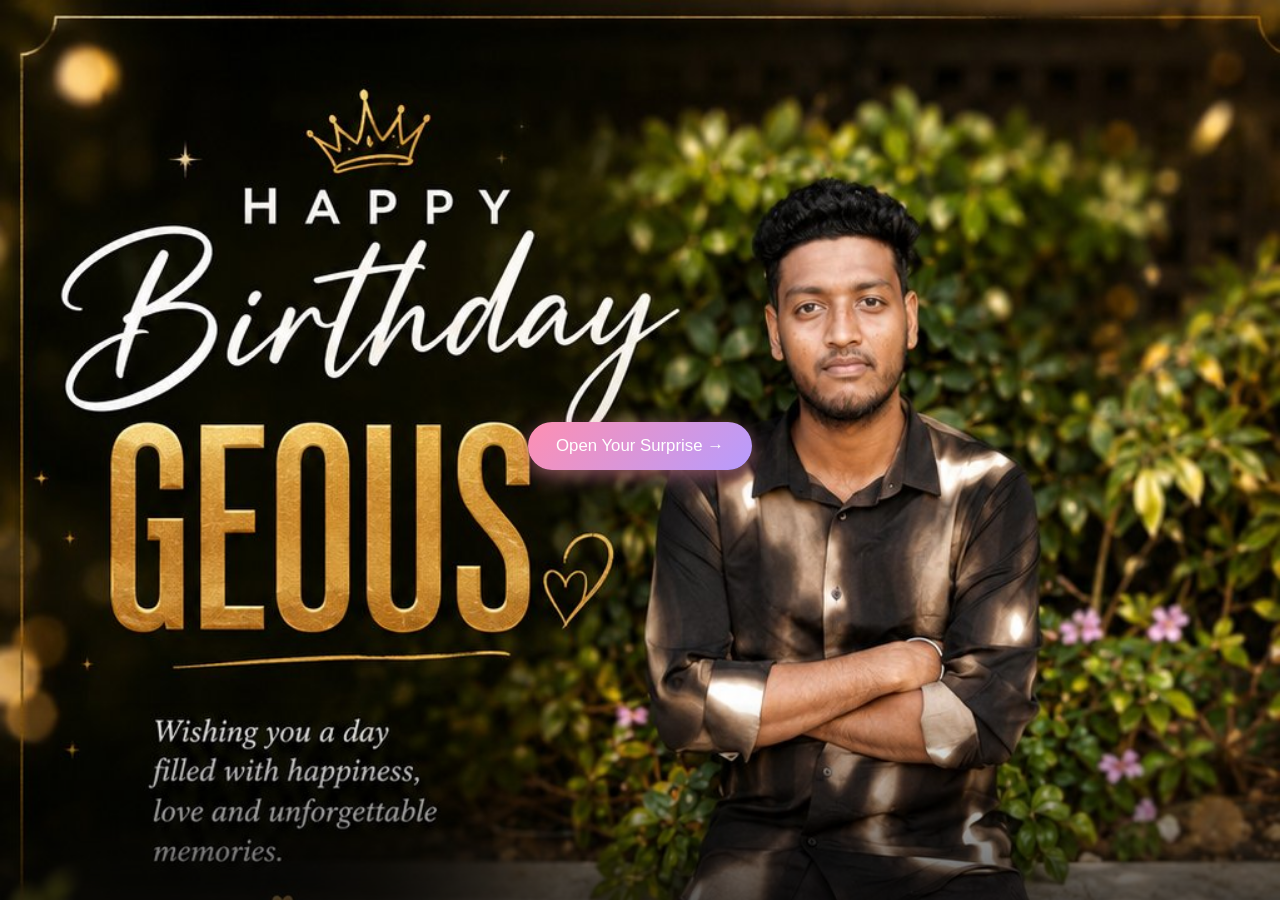
<file: index.html>
<!DOCTYPE html>
<html lang="en">
<head>
<meta charset="UTF-8">
<meta name="viewport" content="width=device-width, initial-scale=1">
<title>A surprise for you</title>
<link rel="stylesheet" href="style.css">
</head>
<body data-page="index">
<div class="wrap">
<p class="small">I made something special for you...</p>
<h1>Birthday<br>Surprise 🎁</h1>
<a class="btn" href="welcome.html">Open Your Surprise →</a>
</div>
<script src="script.js"></script>
</body>
</html>
</file>
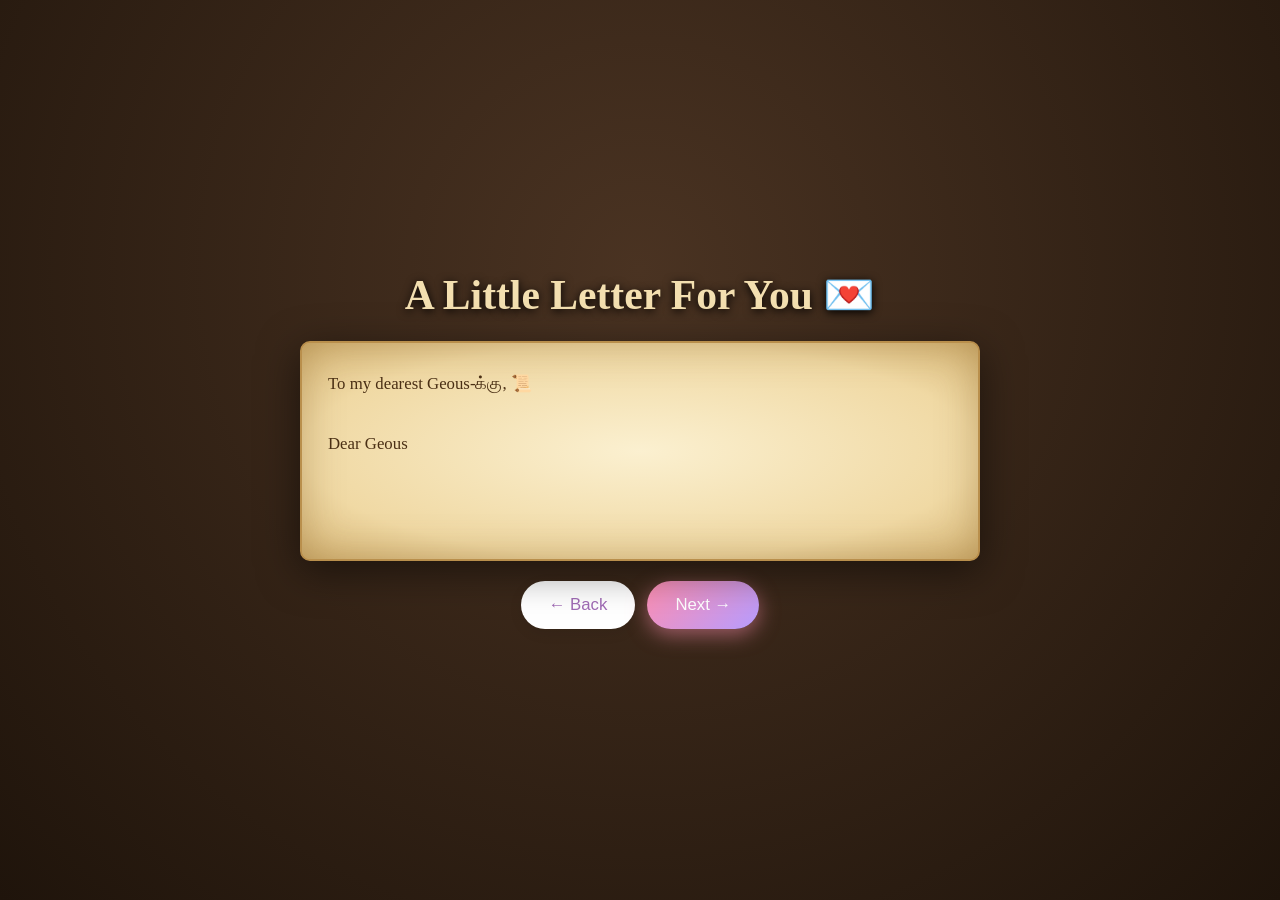
<file: letter.html>
<!DOCTYPE html>
<html lang="en">
<head>
<meta charset="UTF-8">
<meta name="viewport" content="width=device-width, initial-scale=1">
<title>A Little Letter</title>
<link rel="stylesheet" href="style.css">
</head>
<body data-page="letter">
<div class="wrap">
<h2>A Little Letter For You 💌</h2>
<div class="card letter" id="letterText"></div>
<div class="nav">
<a class="btn ghost" href="memories.html">← Back</a>
<a class="btn" href="surprise.html">Next →</a>
</div>
</div>
<script src="script.js"></script>
</body>
</html>
</file>
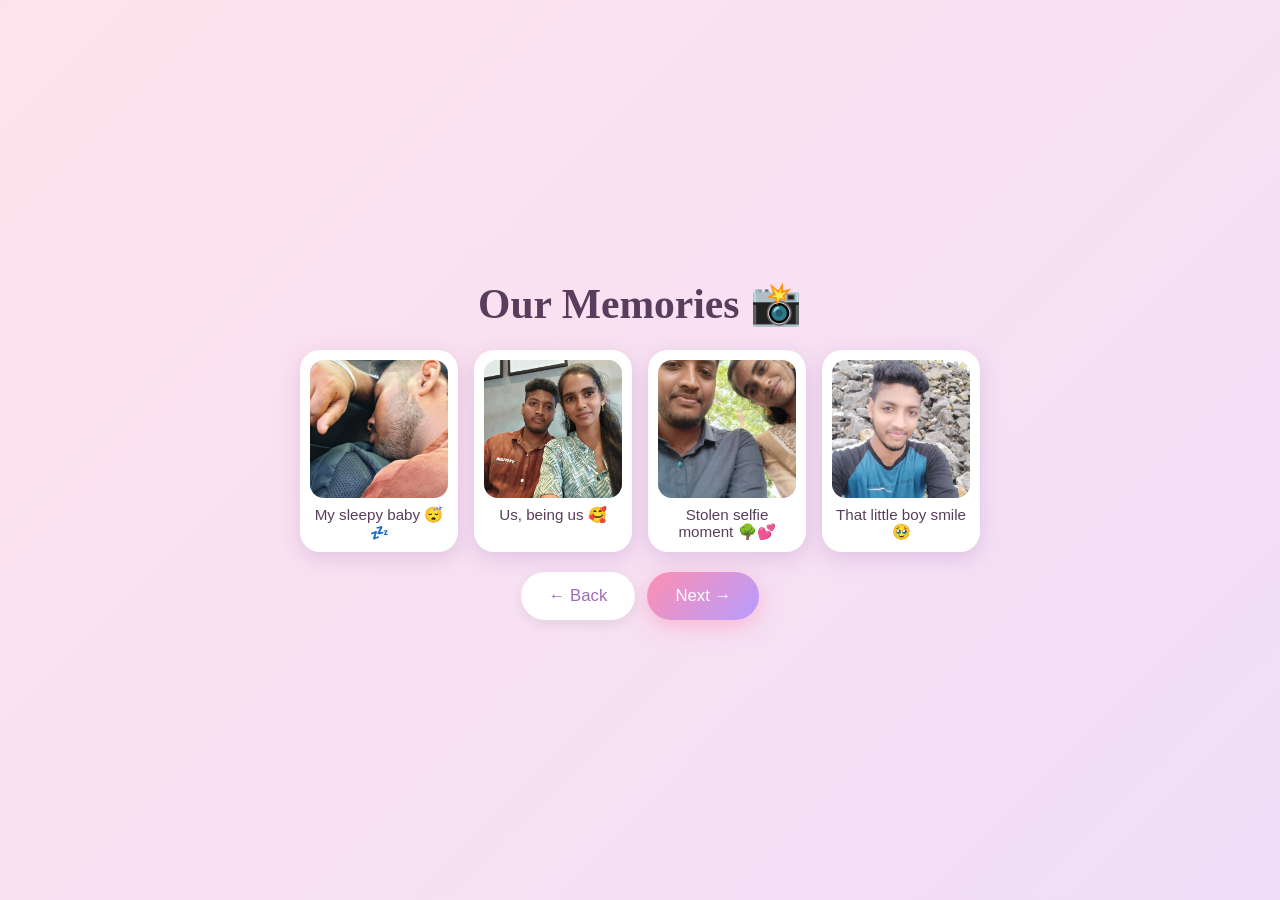
<file: memories.html>
<!DOCTYPE html>
<html lang="en">
<head>
<meta charset="UTF-8">
<meta name="viewport" content="width=device-width, initial-scale=1">
<title>Our Memories</title>
<link rel="stylesheet" href="style.css">
</head>
<body data-page="memories">
<div class="wrap">
<h2>Our Memories 📸</h2>
<div class="gallery" id="gallery"></div>
<div class="nav">
<a class="btn ghost" href="welcome.html">← Back</a>
<a class="btn" href="letter.html">Next →</a>
</div>
</div>
<script src="script.js"></script>
</body>
</html>
</file>
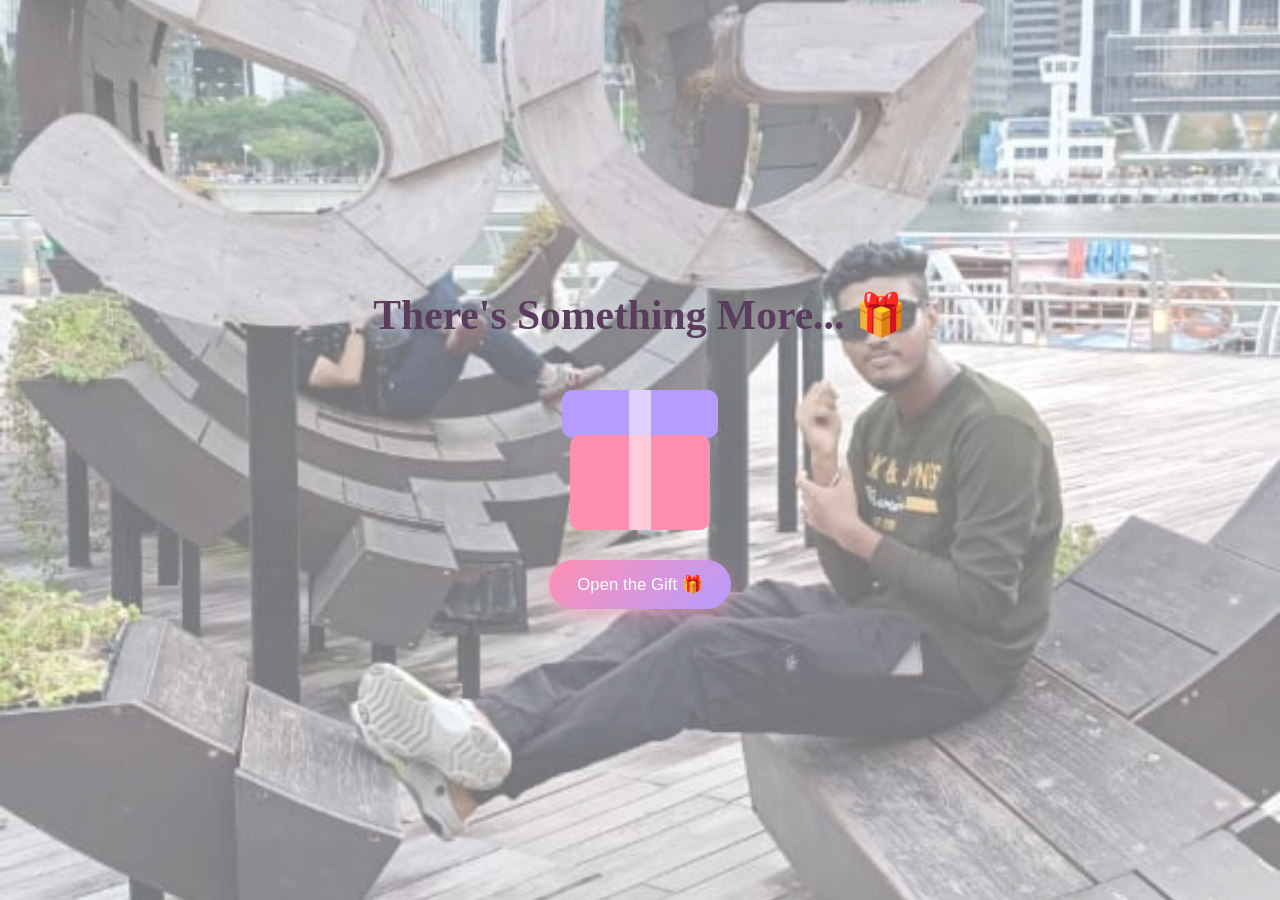
<file: surprise.html>
<!DOCTYPE html>
<html lang="en">
<head>
<meta charset="UTF-8">
<meta name="viewport" content="width=device-width, initial-scale=1">
<title>There is more</title>
<link rel="stylesheet" href="style.css">
</head>
<body data-page="surprise">
<div class="wrap">
<h2>There's Something More... 🎁</h2>
<div class="gift" id="gift"><div class="lid"></div><div class="box"></div></div>
<button class="btn" id="openBtn">Open the Gift 🎁</button>
<p class="card hidden" id="reveal"></p>
<a class="btn hidden" id="nextBtn" href="question.html">One Last Thing →</a>
</div>
<script src="script.js"></script>
</body>
</html>
</file>
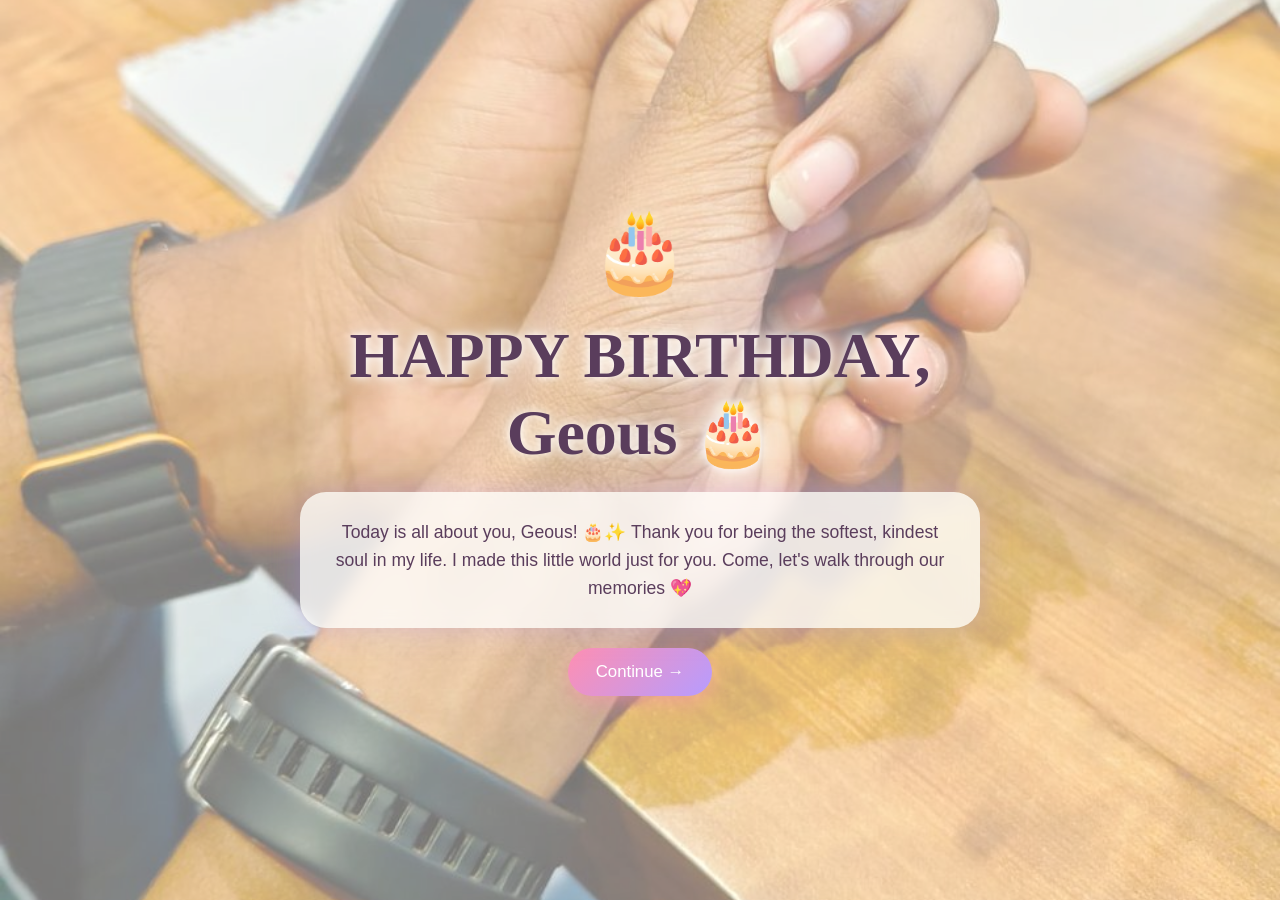
<file: welcome.html>
<!DOCTYPE html>
<html lang="en">
<head>
<meta charset="UTF-8">
<meta name="viewport" content="width=device-width, initial-scale=1">
<title>Happy Birthday</title>
<link rel="stylesheet" href="style.css">
</head>
<body data-page="welcome">
<div class="wrap">
<div class="cake" id="cake" title="Tap me!">🎂</div>
<h1>HAPPY BIRTHDAY,<br><span class="name">NAME</span> 🎂</h1>
<p class="card" id="welcomeMsg"></p>
<a class="btn" href="memories.html">Continue →</a>
</div>
<script src="script.js"></script>
</body>
</html>
</file>
<file: style.css>
/* Soft pastel birthday theme. Change colors in :root */
:root{--ink:#5a3d5c;--pink:#ff8fb1;--lilac:#b69cff;--sky:#d6f0ff;--cream:#fff8f3}
*{box-sizing:border-box;margin:0}
body{min-height:100vh;font-family:'Trebuchet MS','Segoe UI',sans-serif;color:var(--ink);
background:linear-gradient(135deg,#ffe3ec,#e8dcff,var(--sky));background-size:300% 300%;
animation:bg 14s ease infinite;display:flex;align-items:center;justify-content:center;
text-align:center;padding:24px;overflow-x:hidden}
@keyframes bg{50%{background-position:100% 100%}}
.wrap{position:relative;z-index:2;max-width:680px;width:100%;margin:auto;display:flex;
flex-direction:column;align-items:center;gap:20px;animation:rise .9s ease}
@keyframes rise{from{opacity:0;transform:translateY(24px)}}
h1,h2{font-family:Georgia,'Palatino Linotype',serif;line-height:1.2;font-weight:700}
h1{font-size:clamp(2.2rem,10vw,4rem);text-shadow:0 0 22px #fff,0 0 8px #fff}
h2{font-size:clamp(1.7rem,7vw,2.6rem)}
p{font-size:1.1rem;line-height:1.6}
.small{opacity:.8}
.btn{border:0;cursor:pointer;text-decoration:none;display:inline-block;padding:14px 28px;
border-radius:999px;font-size:1.05rem;font-family:inherit;color:#fff;
background:linear-gradient(135deg,var(--pink),var(--lilac));box-shadow:0 6px 20px rgba(255,143,177,.5);
transition:.25s}
.btn:hover,.btn:focus-visible{transform:translateY(-3px) scale(1.04);box-shadow:0 0 28px rgba(182,156,255,.9);outline:none}
.btn.ghost{background:#fff;color:#a06bb5;box-shadow:0 4px 14px rgba(0,0,0,.08)}
.nav{display:flex;gap:12px;flex-wrap:wrap;justify-content:center}
.card{background:rgba(255,255,255,.78);backdrop-filter:blur(8px);border-radius:26px;padding:26px;
box-shadow:0 0 30px rgba(182,156,255,.35);width:100%}
.hidden{display:none!important}
/* gallery */
.gallery{display:grid;grid-template-columns:repeat(auto-fit,minmax(150px,1fr));gap:16px;width:100%}
.photo{background:#fff;border-radius:20px;padding:10px;box-shadow:0 6px 20px rgba(160,107,181,.25);
transition:.35s;animation:rise .8s ease backwards}
.photo:hover{transform:translateY(-6px) rotate(-1.5deg)}
.photo .pic{aspect-ratio:1;border-radius:14px;overflow:hidden;background:linear-gradient(135deg,#ffd1e0,#d9ccff)}
.photo img{width:100%;height:100%;object-fit:cover;display:block}
.photo.noimg img{display:none}
.photo span{display:block;margin-top:8px;font-size:.95rem}
/* letter */
.letter{text-align:left;font-family:Georgia,serif;font-size:1.15rem;line-height:1.8;white-space:pre-wrap;min-height:220px;background:var(--cream)}
/* gift */
.gift{position:relative;width:140px;height:140px;margin:30px 0 10px;cursor:pointer;animation:bob 2s ease-in-out infinite}
@keyframes bob{50%{transform:translateY(-8px)}}
.gift .box{position:absolute;bottom:0;width:140px;height:95px;background:var(--pink);border-radius:10px}
.gift .lid{position:absolute;top:0;left:-8px;width:156px;height:48px;background:var(--lilac);border-radius:10px;transition:1s}
.gift .box:before,.gift .lid:before{content:"";position:absolute;left:50%;width:22px;height:100%;margin-left:-11px;background:#fff8}
.gift.open{animation:none}
.gift.open .lid{transform:translateY(-70px) rotate(-18deg);opacity:0}
/* question */
input{width:100%;padding:14px 18px;border-radius:999px;border:2px solid #e3d4ff;font-size:1.05rem;text-align:center;font-family:inherit;color:var(--ink)}
input:focus{outline:none;border-color:var(--lilac);box-shadow:0 0 14px rgba(182,156,255,.6)}
.msg{min-height:1.6em;font-size:1.1rem}
.shake{animation:shake .4s}
@keyframes shake{25%{transform:translateX(-8px)}75%{transform:translateX(8px)}}
.pop{animation:pop .6s ease}
@keyframes pop{from{transform:scale(.6);opacity:0}}
/* floating things + confetti */
.fly{position:fixed;bottom:-40px;z-index:1;pointer-events:none;animation:up linear forwards}
@keyframes up{to{transform:translateY(-115vh) rotate(40deg);opacity:.2}}
.conf{position:fixed;top:-20px;width:10px;height:14px;z-index:3;pointer-events:none;animation:fall linear forwards}
@keyframes fall{to{transform:translateY(110vh) rotate(720deg)}}
.cake{font-size:5rem;animation:bob 1.6s ease-in-out infinite}
@media (prefers-reduced-motion:reduce){*{animation-duration:.01s!important}}

/* ===== INDEX PAGE: poster background ===== */
body[data-page="index"]{background:#1b1209 url("images/bg-index.jpg") center top/cover no-repeat;animation:none;align-items:flex-end;padding-bottom:32px}
body[data-page="index"]::before{content:"";position:fixed;left:0;right:0;bottom:0;height:22%;background:linear-gradient(transparent,rgba(0,0,0,.65));z-index:1;pointer-events:none}
body[data-page="index"] h1,body[data-page="index"] .small{display:none} /* delete this line to show the heading again */

/* ===== OTHER PAGE BACKGROUNDS ===== */
.photo img{object-position:center 25%}
body[data-page="welcome"]{background:#ffe3ec url("images/bg-welcome.jpg") center/cover no-repeat;animation:none}
body[data-page="surprise"]{background:#ffe3ec url("images/bg-surprise.jpg") center/cover no-repeat;animation:none}
body[data-page="welcome"]::before,body[data-page="surprise"]::before{content:"";position:fixed;inset:0;background:rgba(255,255,255,.45);z-index:1;pointer-events:none}
/* letter: old parchment look */
body[data-page="letter"]{background:radial-gradient(circle at 50% 30%,#4a3322,#1f140b);animation:none}
body[data-page="letter"] h2{color:#f3dfb0;text-shadow:0 2px 10px #000}
body[data-page="letter"] .letter{background:radial-gradient(ellipse at center,#fbf0d0,#f0d9a4 70%,#d9b97a);color:#4a2f14;font-family:'Palatino Linotype','Book Antiqua',Georgia,serif;border:2px solid #b98f4c;border-radius:10px;font-size:1.05rem;box-shadow:inset 0 0 40px rgba(120,80,20,.35),0 10px 40px rgba(0,0,0,.5)}
/* question: football pitch (put images/bg-question.jpg to use a real photo) */
body[data-page="question"]{animation:none;background:url("images/bg-question.jpg") center/cover no-repeat,radial-gradient(circle at 50% 50%,transparent 0 80px,rgba(255,255,255,.75) 80px 84px,transparent 84px),linear-gradient(rgba(255,255,255,.75),rgba(255,255,255,.75)) center/100% 4px no-repeat,repeating-linear-gradient(90deg,#2f8f3f 0 70px,#38a349 70px 140px)}
body[data-page="question"] h2,body[data-page="question"] .msg{color:#fff;text-shadow:0 2px 10px rgba(0,0,0,.6)}
/* final: dark photo + white text */
body[data-page="final"]{background:#1a1020 url("images/bg-final.jpg") center/cover no-repeat;animation:none}
body[data-page="final"]::before{content:"";position:fixed;inset:0;background:rgba(20,8,30,.6);z-index:1;pointer-events:none}
body[data-page="final"] h1{color:#fff;text-shadow:0 0 22px #ff8fb1}
body[data-page="final"] .small{color:#fff}
</file>
